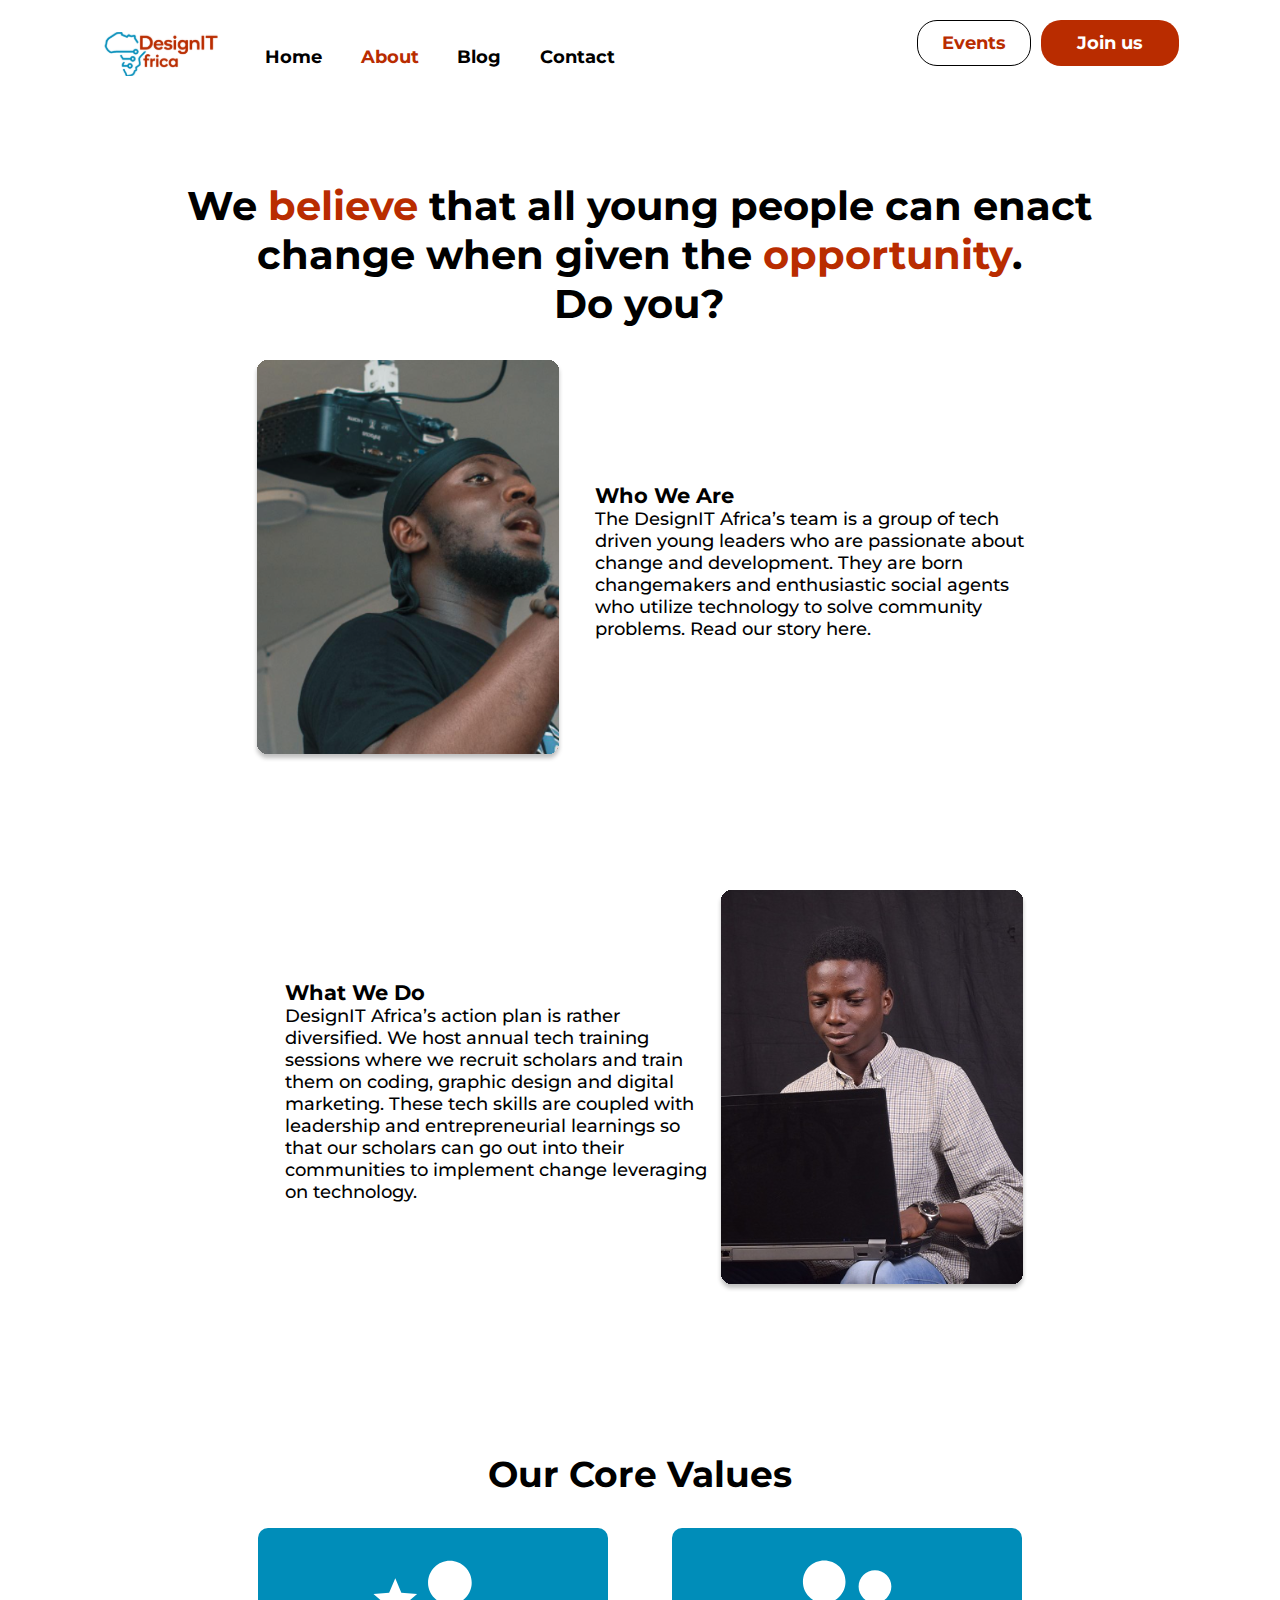
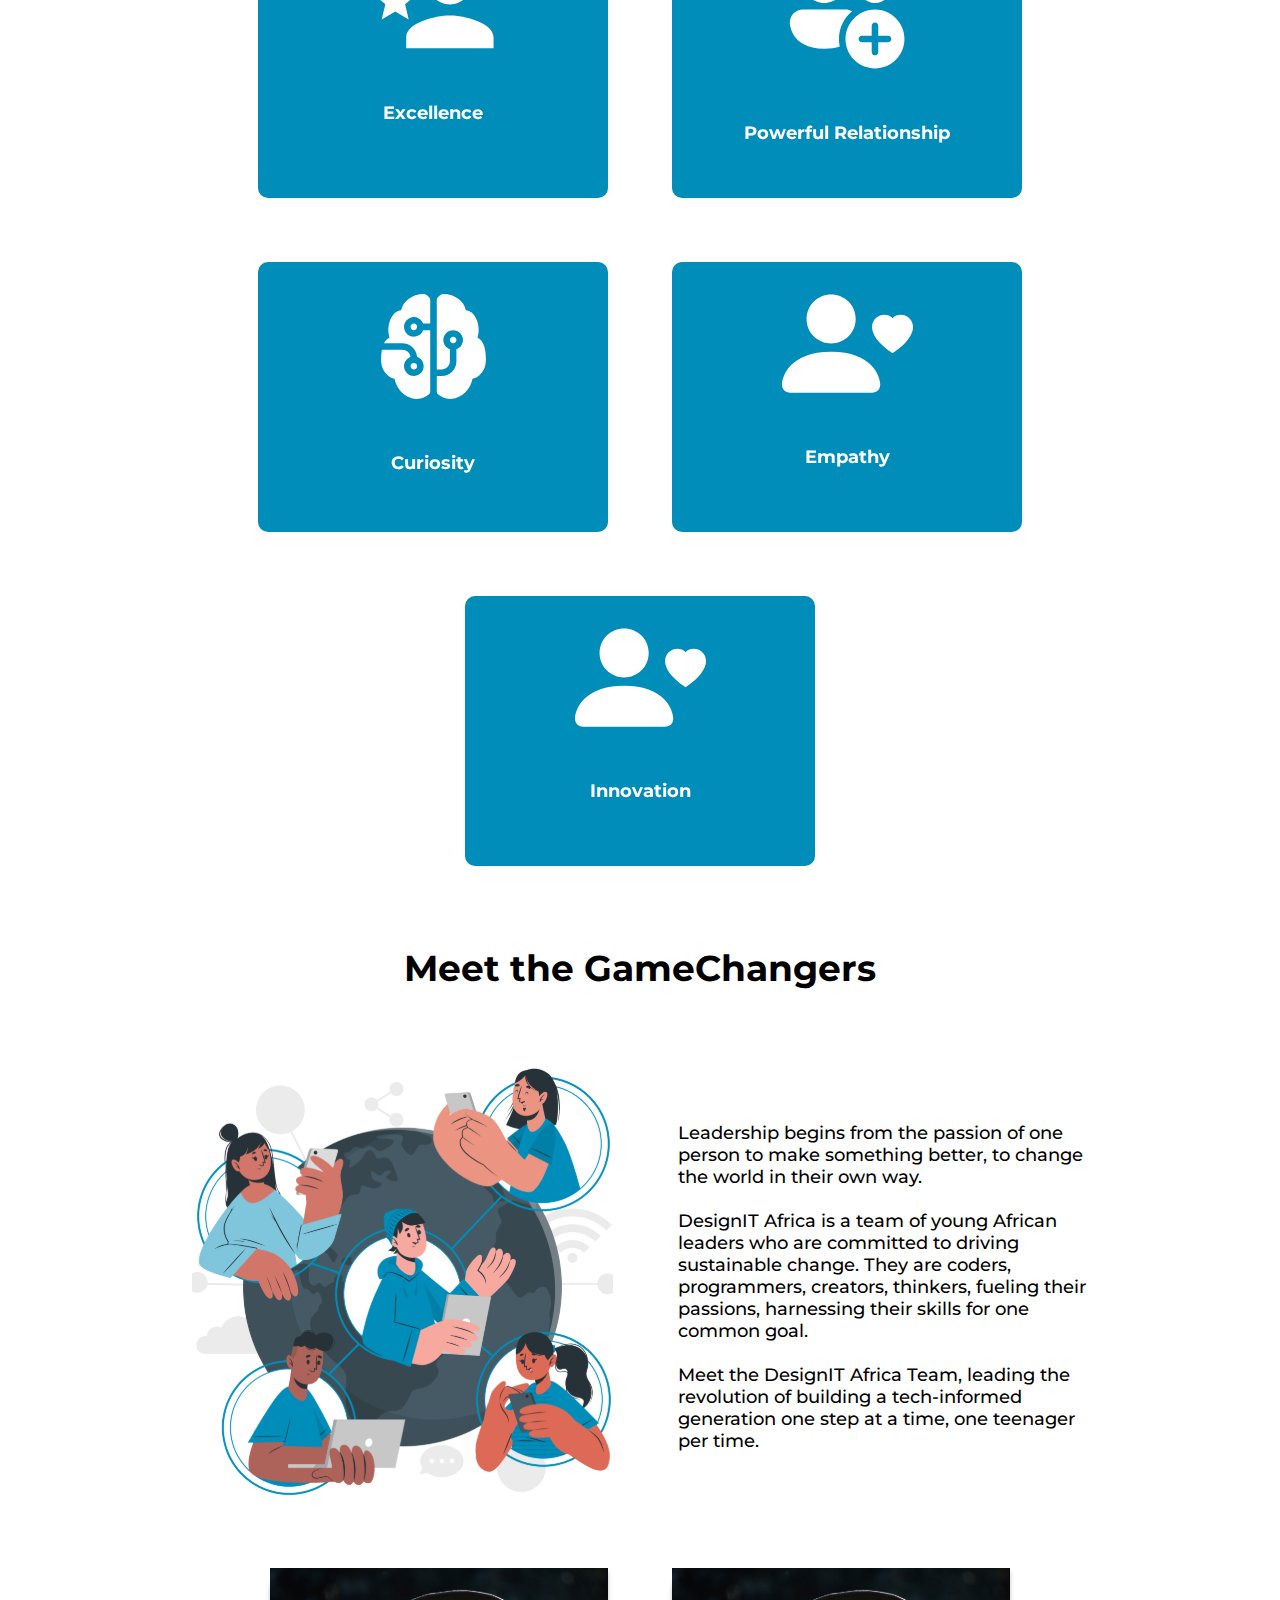
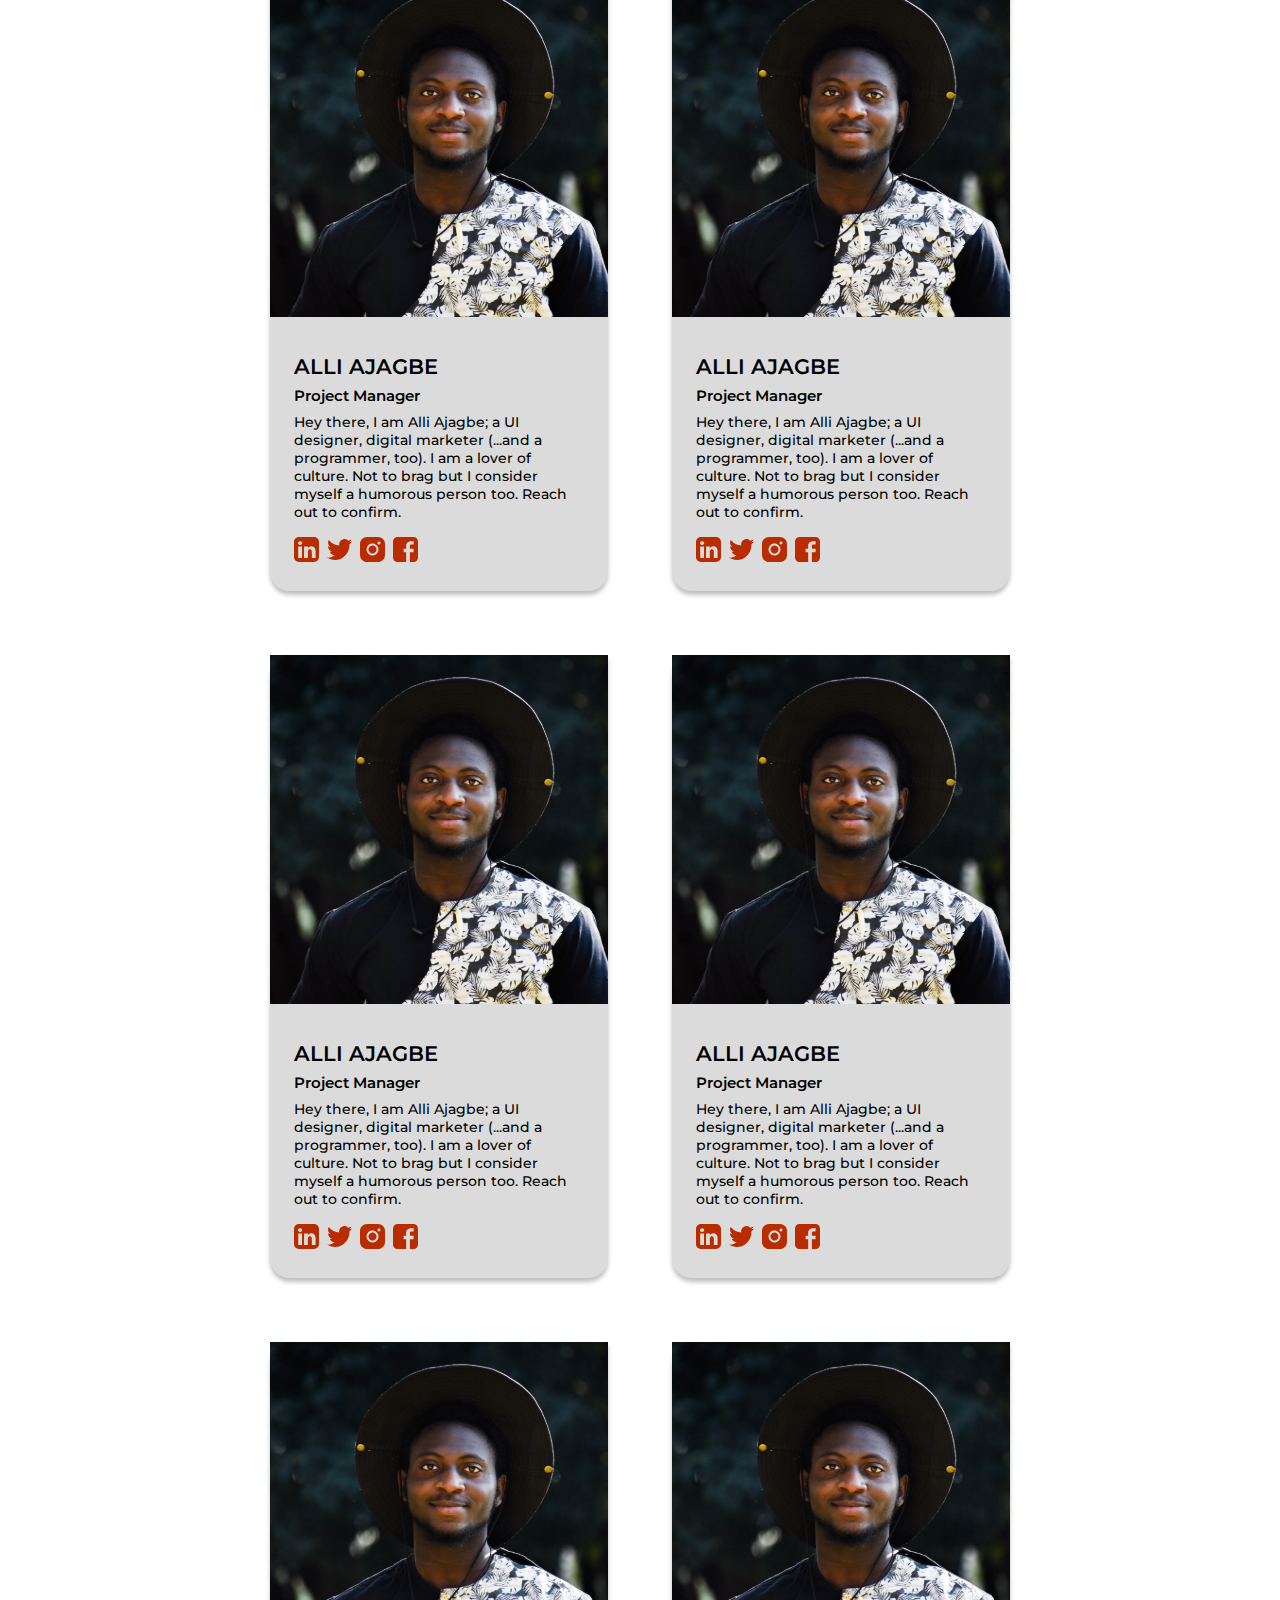
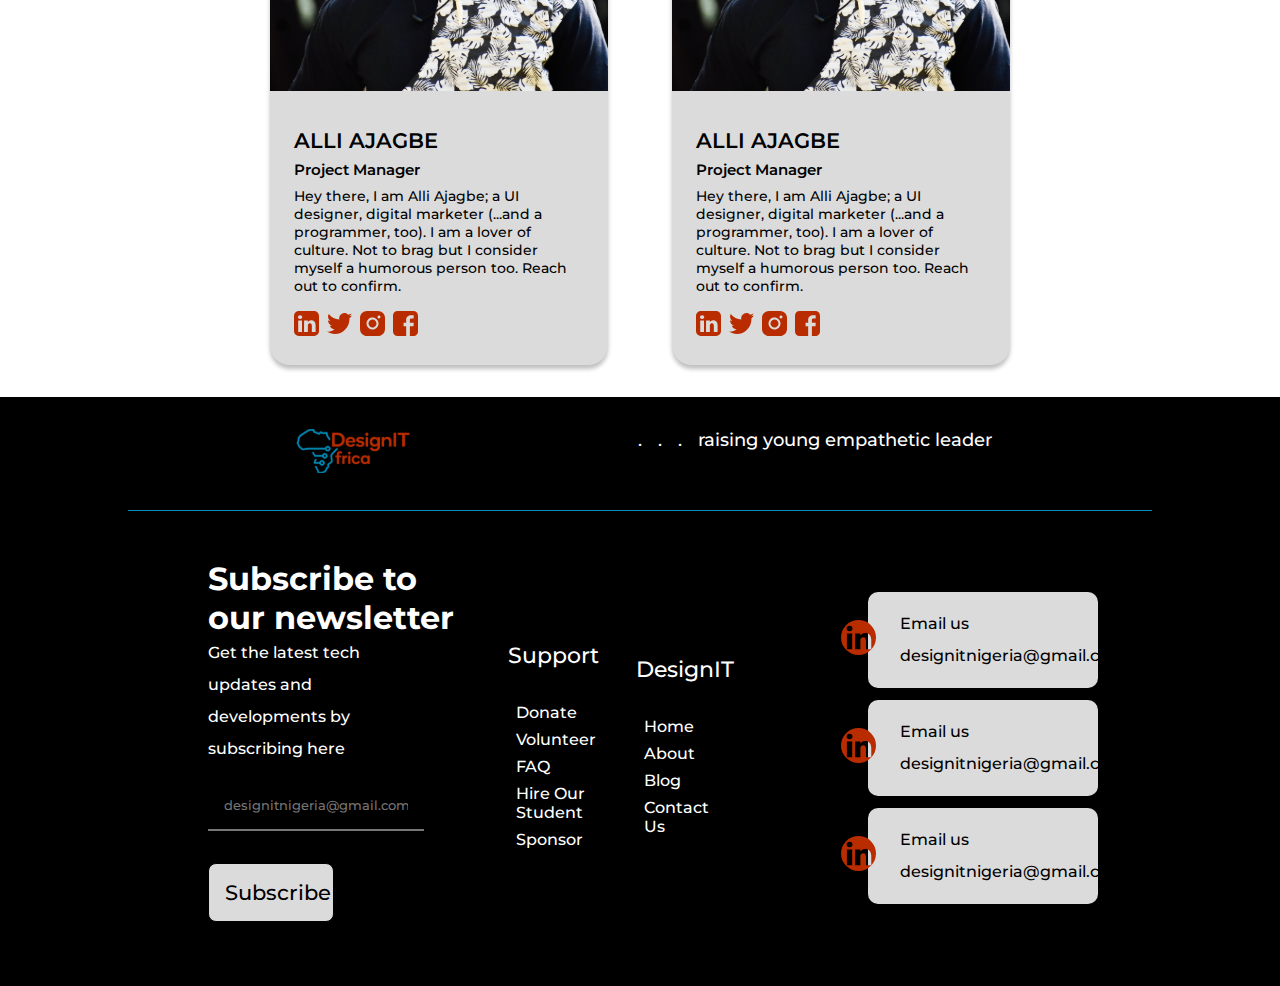
<file: html/index.html>
<!DOCTYPE html>
<html lang="en">
<head>
    <meta charset="UTF-8">
    <meta http-equiv="X-UA-Compatible" content="IE=edge">
    <meta name="viewport" content="width=device-width, initial-scale=1.0">
    <link
    rel="icon"
    type="image/png"
    sizes="32x32"
    href="../images/DesignIT Africa Logo.svg"
  />
    <link rel="stylesheet" href="../style.css">
    <title>DesignIT Africa</title>
</head>
<body>
    <header class="header">
        <nav class="nav">
            <div class="navbar_logo-link">
                <div class="logo">
                    <img src="../images/DesignIT Africa Logo.svg" alt="">
                </div>
                <ul class="nav-links">
                    <li class="nav-link"><a href="#">Home</a></li>
                    <li class="nav-link"><a href="#"><span class="color">About</a></span></li>
                    <li class="nav-link"><a href="#">Blog</a></li>
                    <li class="nav-link"><a href="#">Contact</a></li>
                </ul>
            </div>
            <div class="navbar-btn">
                <ul class="nav-btns">
                    <li class="nav-btn"><a href="" class="event-btn">Events</a></li>
                    <li class="nav-btn"><a href="" class="join-us-btn">Join us</a></li>
                </ul>
            </div>
        </nav>
    </header>
    <main>
        <h1 class="our-believe">We <span class="color">believe</span> that all young people can enact change when given the <span class="color">opportunity</span>.</h1>
        <h1 class="doyou">Do you?</h1>
        <div class="know_us-container">
            <div class="know-us">
                <img src="../images/Alli-designIT.svg" alt="" class="know-us-img">
                <div class="know-us-content">
                    <h3>Who We Are</h3>
                    <p>The DesignIT Africa’s team is a group of tech driven young leaders who are passionate about change and development. They are born changemakers and enthusiastic social agents who utilize technology to solve community problems. Read our story <a href="" class="our-story">here</a>.</p>
                </div>
            </div>
            <div class="know-us">
                <img src="../images/designIT1.svg" alt="" class="know-us-img">
                <div class="know-us-content">
                    <h3>What We Do</h3>
                    <p>DesignIT Africa’s action plan is rather diversified. We host annual tech training sessions where we recruit scholars and train them on coding, graphic design and digital marketing. These tech skills are coupled with leadership and entrepreneurial learnings so that our scholars can go out into their communities to implement change leveraging on technology.</p>
                </div>
            </div>
        </div>
        <div class="core_values-section">
            <h1>Our Core Values</h1>
            <div class="core_values">
                <div class="flip-card core_value">
                  <div class="flip-card-inner ">
                    <div class="flip-card-front">
                      <img src="../images/excellence.svg" alt="Avatar">
                      <p>Excellence</p>
                    </div>
                    <div class="flip-card-back">
                      <p>In all we do together as an organization, irrespective of whether we succeed or not, excellence remains a priority.</p>
                    </div>
                  </div>
                </div>
                <div class="flip-card core_value">
                  <div class="flip-card-inner ">
                    <div class="flip-card-front">
                      <img src="../images/powerful-relation.svg" alt="Avatar">
                      <p>Powerful Relationship</p>
                    </div>
                    <div class="flip-card-back">
                      <p>At DesignIT Africa, we do not see ourselves as ordinary work partners, but parts of a large family committed to helping each other grow in their respective fields.</p>
                    </div>
                  </div>
                </div>
                <div class="flip-card core_value">
                  <div class="flip-card-inner ">
                    <div class="flip-card-front">
                      <img src="../images/curiosity.svg" alt="Avatar">
                      <p>Curiosity</p>
                    </div>
                    <div class="flip-card-back">
                      <p>We do not entertain mediocrity. We strive to always question our knowledge in order to be better than our former selves. Just like regular exercises build our muscles, curiosity builds new thresholds for our mental capacities.</p>
                    </div>
                  </div>
                </div>
                <div class="flip-card core_value">
                  <div class="flip-card-inner ">
                    <div class="flip-card-front">
                      <img src="../images/empathy.svg" alt="Avatar">
                      <p>Empathy</p>
                    </div>
                    <div class="flip-card-back">
                      <p>We care for each other. We endeavor to understand other people’s feelings to better see things from new perspectives.</p>
                    </div>
                  </div>
                </div>
                <div class="flip-card core_value">
                  <div class="flip-card-inner ">
                    <div class="flip-card-front">
                      <img src="../images/empathy.svg" alt="Avatar">
                      <p>Innovation</p>
                    </div>
                    <div class="flip-card-back">
                      <p>We do not entertain mediocrity. We strive to always question our knowledge in order to be better than our former selves. Just like regular exercises build our muscles, curiosity builds new thresholds for our mental capacities.</p>
                    </div>
                  </div>
                </div>
            </div>
        </div>
        <div class="vision_mission">

        </div>
        <div class="theGameChanger">
            <h1>Meet the GameChangers</h1>
            <div class="about-gameChangers">
                <img src="../images/gamechanger.svg" alt="">
                <p>Leadership begins from the passion of one person to make something better, to change the world in their own way.
                </br></br>DesignIT Africa is a team of young African leaders who are committed to driving sustainable change.
                They are coders, programmers, creators, thinkers, fueling their passions, harnessing their skills for one common goal.
                </br></br>Meet the DesignIT Africa Team, leading the revolution of building a tech-informed generation one step at a time, one teenager per time.
                </p>
            </div>
            <div class="game-changers">
                <div class="game-changer">
                    <div class="game_changers_image">
                        <img src="../images/changeMaker1.svg" alt="">
                    </div>
                    <div class="game_changer_info">
                        <h3>ALLI AJAGBE</h3>
                        <h5>Project Manager</h5>
                        <p>Hey there, I am Alli Ajagbe; a UI designer, digital marketer (...and a programmer, too). I am a lover of culture. Not to brag but I consider myself a humorous person too. Reach out to confirm.</p>
                        <ul class="game-changer-social_media">
                            <li>
                              <a
                                href="https://www.linkedin.com/in/omobobola-james-akande-32541420b"
                                target="_blank"
                                ><img src="../images/Linkedin.svg" alt=""
                              /></a>
                            </li>
                            <li>
                              <a href="https://mobile.twitter.com/Bobola_James" target="_blank"
                                ><img src="../images/Twitter.svg" alt=""
                              /></a>
                            </li>
                            <li>
                              <a href="https://www.instagram.com/bobola_james/" target="_blank"
                                ><img src="../images/intagram.svg" alt=""
                              /></a>
                            </li>
                            <li> 
                              <a
                                href="https://www.facebook.com/omobobola.akande"
                                target="_blank"
                                ><img src="../images/facebook.svg" alt=""
                              /></a>
                            </li>
                        </ul>
                    </div>
                </div>
                <div class="game-changer">
                    <div class="game_changers_image">
                        <img src="../images/changeMaker1.svg" alt="">
                    </div>
                    <div class="game_changer_info">
                        <h3>ALLI AJAGBE</h3>
                        <h5>Project Manager</h5>
                        <p>Hey there, I am Alli Ajagbe; a UI designer, digital marketer (...and a programmer, too). I am a lover of culture. Not to brag but I consider myself a humorous person too. Reach out to confirm.</p>
                        <ul class="game-changer-social_media">
                            <li>
                              <a
                                href="https://www.linkedin.com/in/omobobola-james-akande-32541420b"
                                target="_blank"
                                ><img src="../images/Linkedin.svg" alt=""
                              /></a>
                            </li>
                            <li>
                              <a href="https://mobile.twitter.com/Bobola_James" target="_blank"
                                ><img src="../images/Twitter.svg" alt=""
                              /></a>
                            </li>
                            <li>
                              <a href="https://www.instagram.com/bobola_james/" target="_blank"
                                ><img src="../images/intagram.svg" alt=""
                              /></a>
                            </li>
                            <li> 
                              <a
                                href="https://www.facebook.com/omobobola.akande"
                                target="_blank"
                                ><img src="../images/facebook.svg" alt=""
                              /></a>
                            </li>
                        </ul>
                    </div>
                </div>
                <div class="game-changer">
                    <div class="game_changers_image">
                        <img src="../images/changeMaker1.svg" alt="">
                    </div>
                    <div class="game_changer_info">
                        <h3>ALLI AJAGBE</h3>
                        <h5>Project Manager</h5>
                        <p>Hey there, I am Alli Ajagbe; a UI designer, digital marketer (...and a programmer, too). I am a lover of culture. Not to brag but I consider myself a humorous person too. Reach out to confirm.</p>
                        <ul class="game-changer-social_media">
                            <li>
                              <a
                                href="https://www.linkedin.com/in/omobobola-james-akande-32541420b"
                                target="_blank"
                                ><img src="../images/Linkedin.svg" alt=""
                              /></a>
                            </li>
                            <li>
                              <a href="https://mobile.twitter.com/Bobola_James" target="_blank"
                                ><img src="../images/Twitter.svg" alt=""
                              /></a>
                            </li>
                            <li>
                              <a href="https://www.instagram.com/bobola_james/" target="_blank"
                                ><img src="../images/intagram.svg" alt=""
                              /></a>
                            </li>
                            <li> 
                              <a
                                href="https://www.facebook.com/omobobola.akande"
                                target="_blank"
                                ><img src="../images/facebook.svg" alt=""
                              /></a>
                            </li>
                        </ul>
                    </div>
                </div>
                <div class="game-changer">
                    <div class="game_changers_image">
                        <img src="../images/changeMaker1.svg" alt="">
                    </div>
                    <div class="game_changer_info">
                        <h3>ALLI AJAGBE</h3>
                        <h5>Project Manager</h5>
                        <p>Hey there, I am Alli Ajagbe; a UI designer, digital marketer (...and a programmer, too). I am a lover of culture. Not to brag but I consider myself a humorous person too. Reach out to confirm.</p>
                        <ul class="game-changer-social_media">
                            <li>
                              <a
                                href="https://www.linkedin.com/in/omobobola-james-akande-32541420b"
                                target="_blank"
                                ><img src="../images/Linkedin.svg" alt=""
                              /></a>
                            </li>
                            <li>
                              <a href="https://mobile.twitter.com/Bobola_James" target="_blank"
                                ><img src="../images/Twitter.svg" alt=""
                              /></a>
                            </li>
                            <li>
                              <a href="https://www.instagram.com/bobola_james/" target="_blank"
                                ><img src="../images/intagram.svg" alt=""
                              /></a>
                            </li>
                            <li> 
                              <a
                                href="https://www.facebook.com/omobobola.akande"
                                target="_blank"
                                ><img src="../images/facebook.svg" alt=""
                              /></a>
                            </li>
                        </ul>
                    </div>
                </div>
                <div class="game-changer">
                    <div class="game_changers_image">
                        <img src="../images/changeMaker1.svg" alt="">
                    </div>
                    <div class="game_changer_info">
                        <h3>ALLI AJAGBE</h3>
                        <h5>Project Manager</h5>
                        <p>Hey there, I am Alli Ajagbe; a UI designer, digital marketer (...and a programmer, too). I am a lover of culture. Not to brag but I consider myself a humorous person too. Reach out to confirm.</p>
                        <ul class="game-changer-social_media">
                            <li>
                              <a
                                href="https://www.linkedin.com/in/omobobola-james-akande-32541420b"
                                target="_blank"
                                ><img src="../images/Linkedin.svg" alt=""
                              /></a>
                            </li>
                            <li>
                              <a href="https://mobile.twitter.com/Bobola_James" target="_blank"
                                ><img src="../images/Twitter.svg" alt=""
                              /></a>
                            </li>
                            <li>
                              <a href="https://www.instagram.com/bobola_james/" target="_blank"
                                ><img src="../images/intagram.svg" alt=""
                              /></a>
                            </li>
                            <li> 
                              <a
                                href="https://www.facebook.com/omobobola.akande"
                                target="_blank"
                                ><img src="../images/facebook.svg" alt=""
                              /></a>
                            </li>
                        </ul>
                    </div>
                </div>
                <div class="game-changer">
                    <div class="game_changers_image">
                        <img src="../images/changeMaker1.svg" alt="">
                    </div>
                    <div class="game_changer_info">
                        <h3>ALLI AJAGBE</h3>
                        <h5>Project Manager</h5>
                        <p>Hey there, I am Alli Ajagbe; a UI designer, digital marketer (...and a programmer, too). I am a lover of culture. Not to brag but I consider myself a humorous person too. Reach out to confirm.</p>
                        <ul class="game-changer-social_media">
                            <li>
                              <a
                                href="https://www.linkedin.com/in/omobobola-james-akande-32541420b"
                                target="_blank"
                                ><img src="../images/Linkedin.svg" alt=""
                              /></a>
                            </li>
                            <li>
                              <a href="https://mobile.twitter.com/Bobola_James" target="_blank"
                                ><img src="../images/Twitter.svg" alt=""
                              /></a>
                            </li>
                            <li>
                              <a href="https://www.instagram.com/bobola_james/" target="_blank"
                                ><img src="../images/intagram.svg" alt=""
                              /></a>
                            </li>
                            <li> 
                              <a
                                href="https://www.facebook.com/omobobola.akande"
                                target="_blank"
                                ><img src="../images/facebook.svg" alt=""
                              /></a>
                            </li>
                        </ul>
                    </div>
                </div>
            </div>
        </div>
    </main>
    <footer>
      <div class="section-1">
        <div class="logo">
          <img src="../images/DesignIT Africa Logo.svg" alt="">
        </div>
        <p><span>...</span>raising young empathetic leader</p>
      </div>
      <div class="section-2">
        <div class="sub-section-2 subscribe-section">
          <form action="GET">
            <h2>Subscribe to our newsletter</h2>
            <p>Get the latest tech updates and developments by subscribing here</p>
            <input type="text" placeholder="designitnigeria@gmail.com" class="email_address">
            <button class="subscribe-btn">Subscribe</button>
          </form>
        </div>
        <div class="sub-section-2 footer-links-container">
          <div class="footer-link">
            <p class="footer-link-topic">Support</p>
            <ul class="footer-links">
              <li><a href="">Donate</a></li>
              <li><a href="">Volunteer</a></li>
              <li><a href="">FAQ</a></li>
              <li><a href="">Hire Our Student</a></li>
              <li><a href="">Sponsor</a></li>
            </ul>
          </div>
          <div class="footer-link">
            <p class="footer-link-topic">DesignIT</p>
            <ul class="footer-links">
              <li><a href="">Home</a></li>
              <li><a href="">About</a></li>
              <li><a href="">Blog</a></li>
              <li><a href="">Contact Us</a></li>
            </ul>
          </div>
        </div>
        <div class="sub-section-2 contact-us">
          <div class="contact-us-info">
            <div class="contact-us-img">
              <img src="../images/Linkedin.svg" alt="">
            </div>
            <div class="contact-us-text">
              <p class="contact-us-type">Email us</p>
              <p class="contact-us-link">designitnigeria@gmail.com</p>
            </div>
          </div>
          <div class="contact-us-info">
            <div class="contact-us-img">
              <img src="../images/Linkedin.svg" alt="">
            </div>
            <div class="contact-us-text">
              <p class="contact-us-type">Email us</p>
              <p class="contact-us-link">designitnigeria@gmail.com</p>
            </div>
          </div>
          <div class="contact-us-info">
            <div class="contact-us-img">
              <img src="../images/Linkedin.svg" alt="">
            </div>
            <div class="contact-us-text">
              <p class="contact-us-type">Email us</p>
              <p class="contact-us-link">designitnigeria@gmail.com</p>
            </div>
          </div>
        </div>
      </div>
      <div class="section-3">
      
      </div>
    </footer>
</body>
</html>
</file>
<file: style.css>
@import url("https://fonts.googleapis.com/css2?family=Montserrat:wght@100;200;300;400;500;600;700;800;900&family=Nunito:ital,wght@0,600;0,700;0,800;1,600;1,700;1,800&display=swap");
* {
  box-sizing: border-box;
  padding: 0;
  margin: 0;
  font-family: "Montserrat", sans-serif;
}
body {
  font-family: "Montserrat", sans-serif;
  color: black;
  font-size: 1.125rem;
  font-family: Monte;
  font-weight: 500;
}
/* main{
    width: 88vw;
    margin: auto;
} */
a {
  color: black;
  text-decoration: none;
}
li {
  list-style-type: none;
}
.color {
  color: #b92c00;
}
header {
  width: 90vw;
  display: flex;
  margin: auto;
}
.nav {
  width: 100%;
  padding: 2rem;
  display: flex;
  justify-content: space-between;
  margin: auto;
  /* align-items: center; */
}
.navbar_logo-link {
  display: flex;
  width: 55%;
  align-items: center;
}
.navbar_logo-link li a {
  font-size: 1.125rem;
  font-weight: 700;
}
nav .logo {
  width: 25%;
}
.nav-links {
  width: 65%;
  display: flex;
  justify-content: space-around;
  align-items: center;
}
.navbar-btn {
  width: 25%;
}
.nav-btns {
  display: flex;
  justify-content: space-around;
  width: 100%;
  align-items: center;
  font-weight: 700;
}
.join-us-btn {
  padding: 0.75rem 2.25rem;
  background-color: #b92c00;
  color: #ffffff;
  border-radius: 20px;
}
.event-btn {
  color: #b92c00;
  border: 1px solid #000000;
  padding: 0.7rem 1.5rem;
  border-radius: 20px;
}
.our-believe {
  width: 73vw;
  margin: auto;
  font-size: 40px;
  font-weight: 700;
  text-align: center;
  padding-top: 4.25rem;
}
.doyou {
  width: 73vw;
  margin: auto;
  font-size: 40px;
  font-weight: 700;
  text-align: center;
}
.know_us-container {
  width: 80vw;
  margin: auto;
  padding: 2rem;
}
.know-us {
  display: flex;
  align-items: center;
  justify-content: center;
  margin-bottom: 8rem;
}
.know-us-content {
  width: 45%;
  margin-left: 2rem;
}
.know-us:nth-of-type(2) {
  flex-direction: row-reverse;
}
.core_values-section {
  width: 85%;
  margin: auto;
}
.core_values {
  display: flex;
  width: 100%;
  margin: auto;
  flex-wrap: wrap;
  align-items: center;
  justify-content: center;
}
.core_value {
  background-color: #008db9;
  width: 350px;
  height: 300px;
  /* width: 25%; */
  border-radius: 15px;
  /* margin: auto; */
  margin: 2rem;
  height: 270px;
  /* display: flex; */
  align-items: center;
  justify-content: center;
  flex-direction: column;
}
.core_values-section h1 {
  margin: auto;
  width: fit-content;
}
.core_value p {
  margin: 0 auto;
  margin-top: 3rem;
  font-weight: 700;
  color: white;
}
/* The flip card container - set the width and height to whatever you want. We have added the border property to demonstrate that the flip itself goes out of the box on hover (remove perspective if you don't want the 3D effect */
.flip-card {
  background-color: transparent;
  /* border: 1px solid #f1f1f1; */
  perspective: 1000px; /*Remove this if you don't want the 3D effect */
}

/* This container is needed to position the front and back side */
.flip-card-inner {
  position: relative;
  width: 100%;
  height: 100%;
  text-align: center;
  transition: transform 0.8s;
  margin: auto;
  transform-style: preserve-3d;
  align-items: center;
}

/* Do an horizontal flip when you move the mouse over the flip box container */
.flip-card:hover .flip-card-inner {
  transform: rotateX(180deg);
}

/* Position the front and back side */
.flip-card-front,
.flip-card-back {
  position: absolute;
  width: 100%;
  height: 100%;
  -webkit-backface-visibility: hidden; /*Safari */
  backface-visibility: hidden;
  border-radius: 10px;
}

/* Style the front side (fallback if image is missing) */
.flip-card-front {
  background-color: #008db9;
  color: black;
  padding: 2rem;
}

/* Style the back side */
.flip-card-back {
  background-color: red;
  color: white;
  display: flex;
  transform: rotateX(180deg);
}
.flip-card-back p {
  width: 100%;
  margin: auto;
  padding: 1rem;
  text-align: center;
}
/* -------------------------------------------------------------------------------------------------------------------------------------- */

.theGameChanger {
  margin: auto;
  width: 80%;
}
.theGameChanger > h1 {
  width: fit-content;
  margin: 3rem auto;
}
.about-gameChangers {
  display: flex;
  align-items: center;
  justify-content: space-evenly;
}
.about-gameChangers p {
  width: 40%;
}
.about-gameChangers img {
  width: min-content;
}
.game-changers {
  display: flex;
  flex-wrap: wrap;
  justify-content: center;
}
.game-changer {
  background-color: #dbdbdb;
  width: 33%;
  border-radius: 20px 0 20px 20px;
  box-shadow: 0px 4px 4px rgba(0, 0, 0, 0.25);
  margin: 2rem;
  position: relative;
}
.game_changers_image img {
  width: 100%;
}
.game_changer_info {
  padding: 1.5rem;
}
.game_changer_info h3,
.game_changer_info h5 {
  font-weight: 600;
  margin: 0.5rem 0;
}
.game_changer_info p {
  font-size: 0.9rem;
  margin: 0.5rem 0;
}
.game-changer-social_media {
  display: flex;
  align-items: center;
}
.game-changer-social_media li {
  margin: 0.5rem 0.5rem 0 0;
}

/* Website footer */
footer {
  background-color: black;
  color: white;
}
footer a {
  color: white;
}
footer .section-1 {
  margin: auto;
  display: flex;
  justify-content: space-between;
  padding: 2rem 10rem;
  border-bottom: 1px solid #008db9;
  transition: border-bottom 1s ease-in-out;
  width: 80%;
}
footer .section-1:hover {
  border-bottom: 1px solid red;
}
footer .section-1 p span {
  letter-spacing: 1rem;
}
footer .section-2 {
  padding: 2rem 2rem 2rem 2rem;
  display: flex;
  align-items: center;
  justify-content: space-between;
  margin: auto;
  width: 85%;
}
footer .section-2 .sub-section-2 {
  width: 33%;
  padding: 1rem;
}
footer .section-2 .sub-section-2 h2 {
  font-size: 2rem;
}
.footer-links-container {
  margin-right: 3rem;
}
.subscribe-section {
  margin-left: 4rem;
}

footer .section-2 input {
  border-left: 0;
  border-top: 0;
  border-right: 0;
  margin: 1rem 0;
  padding: 1rem;
  outline: 0;
  background: black;
  caret-color: white;
  color: white;
  font-weight: 500;
}
footer .section-2 p {
  width: 70%;
  font-size: 1rem;
  /* margin-top: 1rem; */
  line-height: 2rem;
}
footer .subscribe-btn {
  display: block;
  margin: 1rem 0;
  padding: 1rem;
  width: 50%;
  border-radius: 0.5rem;
  outline: none;
  border: none;
  background-color: #dbdbdb;
  color: black;
  font-weight: 500;
  font-size: 1.3rem;
  border: 1px solid black;
  transition: all 0.5s ease-in-out;
}
footer .subscribe-btn:hover {
  color: red;
  background: black;
  border: 1px solid red;
}
.footer-links-container {
  display: flex;
  align-items: center;
  justify-content: center;
}
.footer-link {
  margin: 1rem;
}
footer .section-2 .footer-link-topic {
  margin: 0 0 2rem 0;
  font-size: 1.4rem;
}
footer .footer-links {
  font-size: 1rem;
}
footer .footer-links li {
  transition: 0.5s ease-in-out;
  margin: 0.5rem;
}
footer .footer-links li:hover {
  font-size: 1.3rem;
}
footer .footer-links li a {
  transition: 0.5s ease-in-out;
}
footer .footer-links li a:hover {
  color: red;
  transition: 0.5s ease-in-out;
}
/*footer contact us*/
footer .contact-us .contact-us-info {
  display: flex;
  align-items: center;
  justify-content: center;
  padding: 1rem;
  background-color: #dbdbdb;
  color: black;
  border-radius: 10px;
  width: 75%;
  transition: 0.5s ease-in-out;
  cursor: pointer;
  vertical-align: center;
  margin: 0.75rem auto;
}
footer .contact-us .contact-us-info:hover {
  width: 80%;
  color: red;
}
footer .contact-us-info div img {
  /* width: 100%; */
  margin: 0 1.5rem 0 0;
  width: 35px;
  border-radius: 50%;
}
</file>
